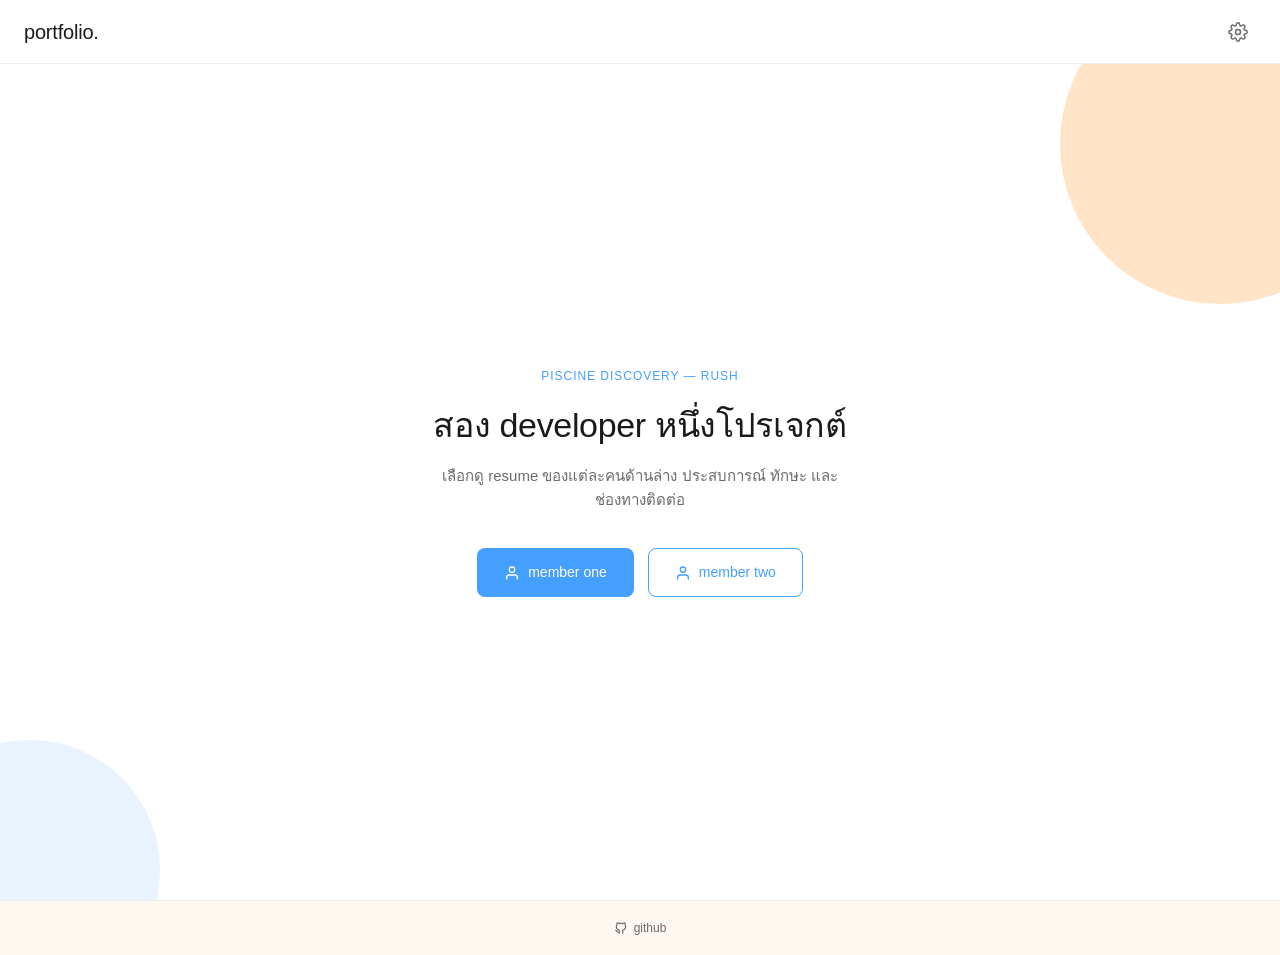
<file: index.html>
<!DOCTYPE html>
<html lang="th">
<head>
<meta charset="UTF-8">
<meta name="viewport" content="width=device-width, initial-scale=1.0">
<title>Portfolio — Home</title>
<link rel="icon" href="data:,">
<link href="https://cdnjs.cloudflare.com/ajax/libs/bootstrap/5.3.3/css/bootstrap.min.css" rel="stylesheet">
<link href="style.css" rel="stylesheet">
</head>
<body>

<!-- hidden SVG filters simulating color-blindness (method A) -->
<svg width="0" height="0" style="position:absolute">
  <defs>
    <filter id="protanopia">
      <feColorMatrix type="matrix" values="
        0.567 0.433 0     0 0
        0.558 0.442 0     0 0
        0     0.242 0.758 0 0
        0     0     0     1 0" />
    </filter>
    <filter id="deuteranopia">
      <feColorMatrix type="matrix" values="
        0.625 0.375 0   0 0
        0.7   0.3   0   0 0
        0     0.3   0.7 0 0
        0     0     0   1 0" />
    </filter>
    <filter id="tritanopia">
      <feColorMatrix type="matrix" values="
        0.95 0.05  0     0 0
        0    0.433 0.567 0 0
        0    0.475 0.525 0 0
        0    0     0     1 0" />
    </filter>
  </defs>
</svg>

<nav class="navbar navbar-expand-md site-nav fixed-top">
  <div class="container-fluid px-3 px-md-4">
    <a class="navbar-brand" href="#">portfolio.</a>

    <div class="position-relative">
      <button class="settings-btn" id="settingsBtn" aria-label="เปิดการตั้งค่าการแสดงผลสี" aria-expanded="false">
        <svg viewBox="0 0 24 24" fill="none" stroke="currentColor" stroke-width="1.8" stroke-linecap="round" stroke-linejoin="round">
          <circle cx="12" cy="12" r="3"></circle>
          <path d="M19.4 15a1.65 1.65 0 0 0 .33 1.82l.06.06a2 2 0 1 1-2.83 2.83l-.06-.06a1.65 1.65 0 0 0-1.82-.33 1.65 1.65 0 0 0-1 1.51V21a2 2 0 0 1-4 0v-.09A1.65 1.65 0 0 0 9 19.4a1.65 1.65 0 0 0-1.82.33l-.06.06a2 2 0 1 1-2.83-2.83l.06-.06a1.65 1.65 0 0 0 .33-1.82 1.65 1.65 0 0 0-1.51-1H3a2 2 0 0 1 0-4h.09A1.65 1.65 0 0 0 4.6 9a1.65 1.65 0 0 0-.33-1.82l-.06-.06a2 2 0 1 1 2.83-2.83l.06.06a1.65 1.65 0 0 0 1.82.33H9a1.65 1.65 0 0 0 1-1.51V3a2 2 0 0 1 4 0v.09a1.65 1.65 0 0 0 1 1.51 1.65 1.65 0 0 0 1.82-.33l.06-.06a2 2 0 1 1 2.83 2.83l-.06.06a1.65 1.65 0 0 0-.33 1.82V9a1.65 1.65 0 0 0 1.51 1H21a2 2 0 0 1 0 4h-.09a1.65 1.65 0 0 0-1.51 1z"></path>
        </svg>
      </button>
      <div class="settings-panel" id="settingsPanel" role="menu">
        <div class="settings-label">สำหรับผู้ที่ตาบอดสี</div>
        <button class="mode-option selected" data-mode="normal" role="menuitemradio" aria-checked="true">
          <span class="mode-dot"></span> ปกติ
        </button>
        <button class="mode-option" data-mode="protanopia" role="menuitemradio" aria-checked="false">
          <span class="mode-dot"></span> Protanopia (ตาบอดสีแดง)
        </button>
        <button class="mode-option" data-mode="deuteranopia" role="menuitemradio" aria-checked="false">
          <span class="mode-dot"></span> Deuteranopia (ตาบอดสีเขียว)
        </button>
        <button class="mode-option" data-mode="tritanopia" role="menuitemradio" aria-checked="false">
          <span class="mode-dot"></span> Tritanopia (ตาบอดสีน้ำเงิน)
        </button>
      </div>
    </div>
  </div>
</nav>

<main style="padding-top:64px;">
  <div class="hero-wrap">
    <div class="circle-peach"></div>
    <div class="circle-blue"></div>
    <div class="hero">
      <p class="eyebrow">piscine discovery — rush</p>
      <h1>สอง developer หนึ่งโปรเจกต์</h1>
      <p class="subtitle">เลือกดู resume ของแต่ละคนด้านล่าง ประสบการณ์ ทักษะ และช่องทางติดต่อ</p>
      <div class="links">
        <a href="member1.html" class="link-btn link-primary">
          <svg viewBox="0 0 24 24" fill="none" stroke="currentColor" stroke-width="2" stroke-linecap="round" stroke-linejoin="round"><path d="M20 21v-2a4 4 0 0 0-4-4H8a4 4 0 0 0-4 4v2"></path><circle cx="12" cy="7" r="4"></circle></svg>
          member one
        </a>
        <a href="member2.html" class="link-btn link-secondary">
          <svg viewBox="0 0 24 24" fill="none" stroke="currentColor" stroke-width="2" stroke-linecap="round" stroke-linejoin="round"><path d="M20 21v-2a4 4 0 0 0-4-4H8a4 4 0 0 0-4 4v2"></path><circle cx="12" cy="7" r="4"></circle></svg>
          member two
        </a>
      </div>
    </div>
  </div>

  <footer class="site-footer">
    <a href="#github">
      <svg viewBox="0 0 24 24" fill="none" stroke="currentColor" stroke-width="2" stroke-linecap="round" stroke-linejoin="round"><path d="M9 19c-4.3 1.4-4.3-2.5-6-3m12 5v-3.5c0-1 .1-1.4-.5-2 2.8-.3 5.5-1.4 5.5-6a4.6 4.6 0 0 0-1.3-3.2 4.2 4.2 0 0 0-.1-3.2s-1.1-.3-3.5 1.3a12.3 12.3 0 0 0-6.2 0C6.5 2.8 5.4 3.1 5.4 3.1a4.2 4.2 0 0 0-.1 3.2A4.6 4.6 0 0 0 4 9.5c0 4.6 2.7 5.7 5.5 6-.6.6-.6 1.2-.5 2V21"></path></svg>
      github
    </a>
  </footer>
</main>

<script src="https://cdnjs.cloudflare.com/ajax/libs/bootstrap/5.3.3/js/bootstrap.bundle.min.js"></script>
<script src="script.js"></script>
</body>
</html>
</file>
<file: style.css>
:root {
  --white: #ffffff;
  --peach: #ffce99;
  --blue: #459fff;
  --text: #1a1a1a;
  --text-muted: #6b6b6b;
  --border: #ececec;
}

* { box-sizing: border-box; }

html, body {
  height: 100%;
  background: var(--white);
  font-family: -apple-system, BlinkMacSystemFont, "Segoe UI", Roboto, Helvetica, Arial, sans-serif;
  color: var(--text);
  transition: filter 0.2s ease;
}

a { text-decoration: none; }

/* ---------- colorblind simulation filters (method A) ---------- */
html.cb-protanopia   { filter: url(#protanopia); }
html.cb-deuteranopia { filter: url(#deuteranopia); }
html.cb-tritanopia   { filter: url(#tritanopia); }

/* ---------- navbar ---------- */
.site-nav {
  background: var(--white) !important;
  border-bottom: 1px solid var(--border);
  height: 64px;
}

.site-nav .navbar-brand {
  font-weight: 500;
  color: var(--text) !important;
  letter-spacing: -0.01em;
}

.site-nav .nav-link {
  font-size: 13px;
  color: var(--text-muted) !important;
  margin: 0 8px;
}
.site-nav .nav-link:hover,
.site-nav .nav-link.active { color: var(--text) !important; }

/* ---------- settings gear (landing page only) ---------- */
.settings-btn {
  background: none;
  border: none;
  cursor: pointer;
  width: 36px;
  height: 36px;
  border-radius: 8px;
  display: flex;
  align-items: center;
  justify-content: center;
  color: var(--text-muted);
  transition: background 0.15s ease, color 0.15s ease;
}
.settings-btn:hover { background: #f7f7f7; color: var(--text); }
.settings-btn.active { color: var(--blue); background: #eef6ff; }
.settings-btn svg { width: 20px; height: 20px; }
.settings-btn.spin svg { animation: spin 0.5s ease; }
@keyframes spin { from { transform: rotate(0deg); } to { transform: rotate(90deg); } }

.settings-panel {
  position: absolute;
  top: 48px;
  right: 0;
  width: 240px;
  background: var(--white);
  border: 1px solid var(--border);
  border-radius: 10px;
  padding: 6px;
  display: none;
  box-shadow: 0 4px 16px rgba(0,0,0,0.06);
  z-index: 200;
}
.settings-panel.open { display: block; }

.settings-label {
  font-size: 11px;
  font-weight: 500;
  color: var(--text-muted);
  padding: 10px 12px 6px;
  letter-spacing: 0.02em;
}

.mode-option {
  display: flex;
  align-items: center;
  gap: 10px;
  width: 100%;
  padding: 10px 12px;
  border: none;
  background: none;
  border-radius: 8px;
  font-size: 13px;
  color: var(--text);
  cursor: pointer;
  text-align: left;
}
.mode-option:hover { background: #f7f7f7; }
.mode-option.selected { background: var(--blue); color: var(--white); }

.mode-dot {
  width: 8px; height: 8px;
  border-radius: 50%;
  border: 1.5px solid currentColor;
  flex-shrink: 0;
}
.mode-option.selected .mode-dot { background: var(--white); border-color: var(--white); }

/* ---------- hero (landing page) ---------- */
.hero-wrap {
  position: relative;
  min-height: calc(100vh - 64px);
  display: flex;
  align-items: center;
  justify-content: center;
  overflow: hidden;
}

.circle-peach {
  position: absolute;
  top: -80px;
  right: -100px;
  width: 320px;
  height: 320px;
  border-radius: 50%;
  background: var(--peach);
  opacity: 0.55;
}

.circle-blue {
  position: absolute;
  bottom: -100px;
  left: -100px;
  width: 260px;
  height: 260px;
  border-radius: 50%;
  background: var(--blue);
  opacity: 0.12;
}

.hero {
  position: relative;
  text-align: center;
  max-width: 520px;
  padding: 80px 24px;
}

.eyebrow {
  font-size: 12px;
  letter-spacing: 0.08em;
  text-transform: uppercase;
  color: var(--blue);
  font-weight: 500;
  margin-bottom: 18px;
}

.hero h1 {
  font-size: 34px;
  font-weight: 500;
  line-height: 1.35;
  margin-bottom: 16px;
  letter-spacing: -0.01em;
}

.hero .subtitle {
  font-size: 15px;
  color: var(--text-muted);
  line-height: 1.6;
  margin: 0 auto 36px;
  max-width: 420px;
}

.links { display: flex; gap: 14px; justify-content: center; flex-wrap: wrap; }

.link-btn {
  display: inline-flex;
  align-items: center;
  gap: 8px;
  padding: 13px 26px;
  border-radius: 8px;
  font-size: 14px;
  font-weight: 500;
  border: 1.5px solid transparent;
  transition: opacity 0.15s ease;
}
.link-btn:hover { opacity: 0.85; }
.link-btn svg { width: 16px; height: 16px; }

.link-primary { background: var(--blue); color: var(--white) !important; }
.link-secondary { background: var(--white); color: var(--blue) !important; border-color: var(--blue); }

/* ---------- footer bar ---------- */
.site-footer {
  background: #fff8f0;
  border-top: 1px solid var(--border);
  padding: 18px 24px;
  display: flex;
  justify-content: center;
  gap: 32px;
}
.site-footer a {
  display: inline-flex;
  align-items: center;
  gap: 6px;
  font-size: 12px;
  color: var(--text-muted) !important;
}
.site-footer a:hover { color: var(--text) !important; }
.site-footer svg { width: 14px; height: 14px; }

/* ---------- resume pages ---------- */
.resume-section {
  scroll-margin-top: 80px;
  padding: 96px 24px;
  border-bottom: 1px solid var(--border);
}
.resume-section:last-of-type { border-bottom: none; }

.section-label {
  font-size: 12px;
  letter-spacing: 0.08em;
  text-transform: uppercase;
  color: var(--blue);
  font-weight: 500;
  margin-bottom: 10px;
  text-align: center;
}

.section-title {
  font-size: 26px;
  font-weight: 500;
  text-align: center;
  margin-bottom: 48px;
  letter-spacing: -0.01em;
}

/* home section */
#home {
  border-bottom: 1px solid var(--border);
}
.avatar {
  width: 128px;
  height: 128px;
  border-radius: 50%;
  background: var(--peach);
  display: flex;
  align-items: center;
  justify-content: center;
  margin: 0 auto 28px;
  color: var(--white);
  font-size: 40px;
  font-weight: 500;
  overflow: hidden;
}
.avatar img {
  width: 100%;
  height: 100%;
  object-fit: cover;
}
.resume-name {
  font-size: 30px;
  font-weight: 500;
  text-align: center;
  margin-bottom: 6px;
}
.resume-title {
  font-size: 15px;
  color: var(--blue);
  text-align: center;
  font-weight: 500;
}

/* profile section */
/* profile section: vertical photo + tiny caption */
.profile-photo {
  width: 100%;
  aspect-ratio: 16 / 9;
  border: 1.5px dashed var(--border);
  border-radius: 12px;
  background: #fafafa;
  overflow: hidden;
  display: flex;
  align-items: center;
  justify-content: center;
  color: var(--text-muted);
}
.profile-photo img {
  width: 100%;
  height: 100%;
  object-fit: cover;
  display: block;
}
.profile-photo--portrait {
  width: 360px;
  max-width: 100%;
  height: 640px;
  aspect-ratio: auto;
  margin: 0 auto;
}

.profile-caption {
  margin-top: 16px;
  font-size: 13px;
  color: var(--text-muted);
}

.profile-desc-box {
  height: 100%;
  min-height: 220px;
  border: 1px solid var(--border);
  border-radius: 12px;
  padding: 24px;
  display: flex;
  align-items: center;
}

.profile-text {
  color: var(--text-muted);
  font-size: 15px;
  line-height: 1.8;
  text-align: left;
  margin: 0;
}

/* skill section */
.skill-card {
  background: var(--white);
  border: 1px solid var(--border);
  border-radius: 10px;
  padding: 24px;
  height: 100%;
}
.skill-card h3 {
  font-size: 15px;
  font-weight: 500;
  margin-bottom: 6px;
}
.skill-card p {
  font-size: 13px;
  color: var(--text-muted);
  margin-bottom: 14px;
}
.skill-bar-track {
  height: 6px;
  border-radius: 4px;
  background: #f0f0f0;
  overflow: hidden;
}
.skill-bar-fill {
  height: 100%;
  background: var(--blue);
  border-radius: 4px;
}

.exp-item {
  border-left: 2px solid var(--peach);
  padding: 4px 0 4px 20px;
  margin-bottom: 28px;
}
.exp-item:last-child { margin-bottom: 0; }
.exp-role { font-size: 15px; font-weight: 500; }
.exp-meta { font-size: 12px; color: var(--text-muted); margin-bottom: 6px; }
.exp-desc { font-size: 13px; color: var(--text-muted); line-height: 1.6; }

/* contact section */
.contact-grid { max-width: 480px; margin: 0 auto; }
.contact-row {
  display: flex;
  align-items: center;
  gap: 14px;
  padding: 14px 16px;
  border: 1px solid var(--border);
  border-radius: 10px;
  margin-bottom: 12px;
  color: var(--text) !important;
}
.contact-row:hover { border-color: var(--blue); }
.contact-row .icon-wrap {
  width: 36px; height: 36px;
  border-radius: 8px;
  background: #eef6ff;
  color: var(--blue);
  display: flex; align-items: center; justify-content: center;
  flex-shrink: 0;
}
.contact-row .icon-wrap svg { width: 18px; height: 18px; }
.contact-row .label { font-size: 12px; color: var(--text-muted); }
.contact-row .value { font-size: 14px; font-weight: 500; }
</file>
